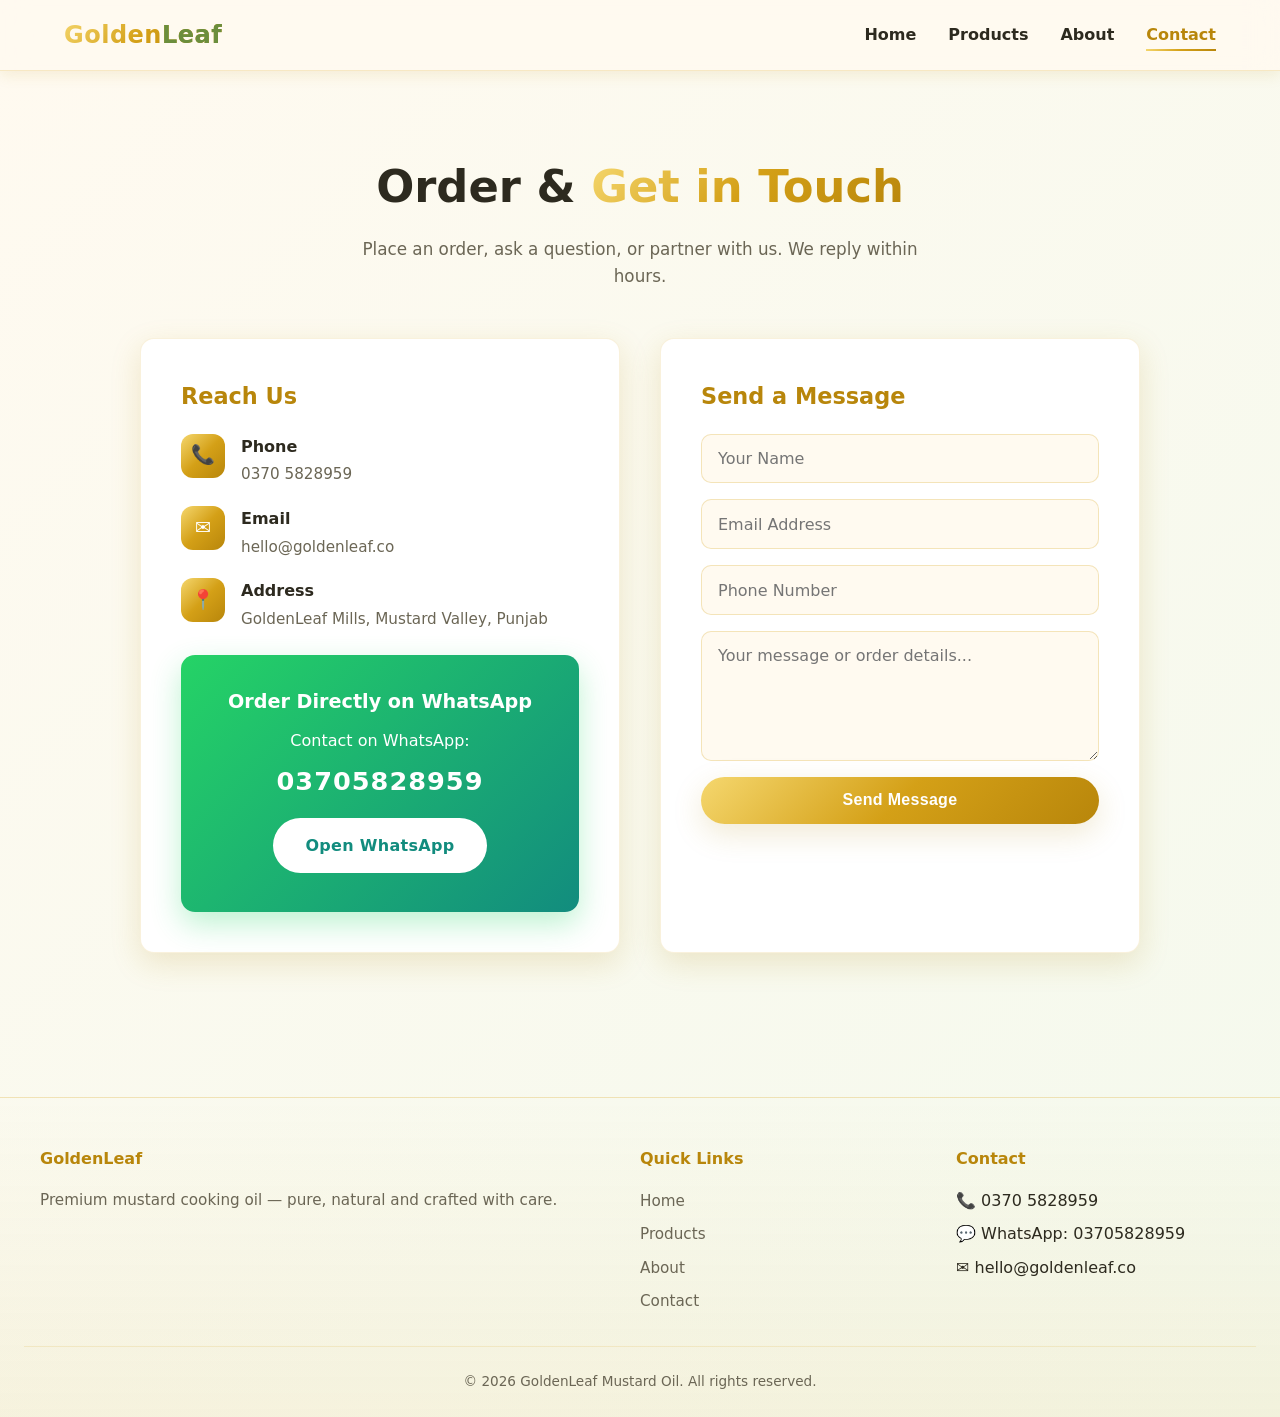
<file: contact.html>
<!DOCTYPE html>
<html lang="en">
<head>
<meta charset="UTF-8" />
<meta name="viewport" content="width=device-width, initial-scale=1.0" />
<title>Order & Contact — GoldenLeaf Mustard Oil</title>
<meta name="description" content="Order GoldenLeaf mustard cooking oil on WhatsApp or send us a message. We deliver across the country." />
<link rel="stylesheet" href="style.css" />
</head>
<body>

<nav class="navbar">
  <div class="nav-container">
    <a href="index.html" class="logo">Golden<span>Leaf</span></a>
    <button class="menu-toggle" aria-label="Menu">☰</button>
    <ul class="nav-links">
      <li><a href="index.html">Home</a></li>
      <li><a href="products.html">Products</a></li>
      <li><a href="about.html">About</a></li>
      <li><a href="contact.html">Contact</a></li>
    </ul>
  </div>
</nav>

<section class="section">
  <div class="section-header reveal">
    <h2>Order & <span class="accent">Get in Touch</span></h2>
    <p>Place an order, ask a question, or partner with us. We reply within hours.</p>
  </div>

  <div class="contact-grid">
    <div class="contact-card reveal">
      <h3>Reach Us</h3>
      <div class="contact-info">
        <div class="contact-item">
          <div class="icon">📞</div>
          <div><strong>Phone</strong><p>0370 5828959</p></div>
        </div>
        <div class="contact-item">
          <div class="icon">✉️</div>
          <div><strong>Email</strong><p>hello@goldenleaf.co</p></div>
        </div>
        <div class="contact-item">
          <div class="icon">📍</div>
          <div><strong>Address</strong><p>GoldenLeaf Mills, Mustard Valley, Punjab</p></div>
        </div>
      </div>

      <div class="whatsapp-box">
        <h4>Order Directly on WhatsApp</h4>
        <p>Contact on WhatsApp:</p>
        <div class="number">03705828959</div>
        <a href="https://wa.me/923705828959" target="_blank" rel="noopener" class="btn">Open WhatsApp</a>
      </div>
    </div>

    <div class="contact-card reveal">
      <h3>Send a Message</h3>
      <form class="contact-form" id="contactForm">
        <input type="text" placeholder="Your Name" required />
        <input type="email" placeholder="Email Address" required />
        <input type="tel" placeholder="Phone Number" />
        <textarea placeholder="Your message or order details..." required></textarea>
        <button type="submit" class="btn btn-primary">Send Message</button>
      </form>
    </div>
  </div>
</section>

<footer class="footer">
  <div class="footer-content">
    <div><h4>GoldenLeaf</h4><p>Premium mustard cooking oil — pure, natural and crafted with care.</p></div>
    <div><h4>Quick Links</h4><ul>
      <li><a href="index.html">Home</a></li>
      <li><a href="products.html">Products</a></li>
      <li><a href="about.html">About</a></li>
      <li><a href="contact.html">Contact</a></li>
    </ul></div>
    <div><h4>Contact</h4><ul>
      <li>📞 0370 5828959</li>
      <li>💬 WhatsApp: 03705828959</li>
      <li>✉️ hello@goldenleaf.co</li>
    </ul></div>
  </div>
  <div class="footer-bottom">© 2026 GoldenLeaf Mustard Oil. All rights reserved.</div>
</footer>

<script src="script.js"></script>
</body>
</html>
</file>
<file: style.css>
/* ========== Mustard Oil Site - Premium Theme ========== */
:root {
  --gold: #d4a017;
  --gold-light: #f5d76e;
  --gold-deep: #b8860b;
  --green: #a8d08d;
  --green-deep: #6b8e3d;
  --cream: #fffaf0;
  --bg: #fdfbf3;
  --text: #2d2a1f;
  --muted: #6b6655;
  --white: #ffffff;
  --shadow-sm: 0 4px 14px rgba(180, 140, 20, 0.12);
  --shadow-md: 0 10px 30px rgba(180, 140, 20, 0.18);
  --shadow-lg: 0 20px 50px rgba(180, 140, 20, 0.25);
  --gradient-gold: linear-gradient(135deg, #f5d76e 0%, #d4a017 50%, #b8860b 100%);
  --gradient-green: linear-gradient(135deg, #c8e6a8 0%, #a8d08d 100%);
  --gradient-bg: linear-gradient(135deg, #fffaf0 0%, #f4f9ed 100%);
  --radius: 14px;
}

* { margin: 0; padding: 0; box-sizing: border-box; }
html { scroll-behavior: smooth; }
body {
  font-family: 'Segoe UI', system-ui, -apple-system, sans-serif;
  background: var(--gradient-bg);
  color: var(--text);
  line-height: 1.6;
  min-height: 100vh;
  overflow-x: hidden;
}

a { text-decoration: none; color: inherit; }
img { max-width: 100%; display: block; }

/* ========== Navigation ========== */
.navbar {
  position: sticky;
  top: 0;
  z-index: 100;
  background: rgba(255, 250, 240, 0.85);
  backdrop-filter: blur(14px);
  -webkit-backdrop-filter: blur(14px);
  border-bottom: 1px solid rgba(212, 160, 23, 0.2);
  box-shadow: var(--shadow-sm);
}
.nav-container {
  max-width: 1200px;
  margin: 0 auto;
  padding: 1rem 1.5rem;
  display: flex;
  align-items: center;
  justify-content: space-between;
}
.logo {
  font-size: 1.5rem;
  font-weight: 800;
  background: var(--gradient-gold);
  -webkit-background-clip: text;
  background-clip: text;
  color: transparent;
  letter-spacing: 0.5px;
}
.logo span { color: var(--green-deep); -webkit-text-fill-color: var(--green-deep); }

.nav-links {
  display: flex;
  gap: 2rem;
  list-style: none;
  align-items: center;
}
.nav-links a {
  font-weight: 600;
  color: var(--text);
  position: relative;
  padding: 0.4rem 0;
  transition: color 0.3s;
}
.nav-links a::after {
  content: '';
  position: absolute;
  bottom: 0;
  left: 0;
  width: 0;
  height: 2px;
  background: var(--gradient-gold);
  transition: width 0.3s ease;
}
.nav-links a:hover { color: var(--gold-deep); }
.nav-links a:hover::after,
.nav-links a.active::after { width: 100%; }
.nav-links a.active { color: var(--gold-deep); }

.menu-toggle {
  display: none;
  background: none;
  border: none;
  font-size: 1.6rem;
  cursor: pointer;
  color: var(--gold-deep);
}

/* ========== Buttons ========== */
.btn {
  display: inline-block;
  padding: 0.9rem 2rem;
  border-radius: 999px;
  font-weight: 700;
  font-size: 1rem;
  cursor: pointer;
  border: none;
  transition: all 0.35s cubic-bezier(.2,.8,.2,1);
  position: relative;
  overflow: hidden;
  letter-spacing: 0.3px;
}
.btn-primary {
  background: var(--gradient-gold);
  color: #fff;
  box-shadow: var(--shadow-md);
}
.btn-primary::before {
  content: '';
  position: absolute;
  top: 0; left: -120%;
  width: 100%; height: 100%;
  background: linear-gradient(120deg, transparent, rgba(255,255,255,0.45), transparent);
  transition: left 0.6s ease;
}
.btn-primary:hover::before { left: 120%; }
.btn-primary:hover { transform: translateY(-3px); box-shadow: var(--shadow-lg); }
.btn-secondary {
  background: var(--gradient-green);
  color: #2d3d1f;
  box-shadow: 0 6px 20px rgba(107, 142, 61, 0.25);
}
.btn-secondary:hover { transform: translateY(-3px); box-shadow: 0 12px 28px rgba(107, 142, 61, 0.35); }

/* ========== Hero ========== */
.hero {
  position: relative;
  padding: 5rem 1.5rem 6rem;
  overflow: hidden;
}
.hero-container {
  max-width: 1200px;
  margin: 0 auto;
  display: grid;
  grid-template-columns: 1.1fr 1fr;
  gap: 3rem;
  align-items: center;
}
.hero-content h1 {
  font-size: clamp(2.2rem, 5vw, 3.8rem);
  font-weight: 800;
  line-height: 1.1;
  margin-bottom: 1.2rem;
  color: var(--text);
}
.hero-content h1 .accent {
  background: var(--gradient-gold);
  -webkit-background-clip: text;
  background-clip: text;
  color: transparent;
}
.hero-content p {
  font-size: 1.15rem;
  color: var(--muted);
  margin-bottom: 2rem;
  max-width: 520px;
}
.hero-cta { display: flex; gap: 1rem; flex-wrap: wrap; }

.hero-visual {
  position: relative;
  display: flex;
  justify-content: center;
  align-items: center;
  min-height: 420px;
}
.hero-bottle {
  max-height: 480px;
  width: auto;
  filter: drop-shadow(0 30px 40px rgba(180, 140, 20, 0.35));
  animation: float 6s ease-in-out infinite;
  transition: transform 0.2s ease-out;
}
.hero-glow {
  position: absolute;
  width: 380px; height: 380px;
  border-radius: 50%;
  background: radial-gradient(circle, rgba(245, 215, 110, 0.6), transparent 70%);
  filter: blur(40px);
  z-index: -1;
  animation: pulse-glow 4s ease-in-out infinite;
}

@keyframes float {
  0%, 100% { transform: translateY(0); }
  50% { transform: translateY(-18px); }
}
@keyframes pulse-glow {
  0%, 100% { opacity: 0.7; transform: scale(1); }
  50% { opacity: 1; transform: scale(1.08); }
}

/* ========== Sections ========== */
.section {
  max-width: 1200px;
  margin: 0 auto;
  padding: 5rem 1.5rem;
}
.section-header { text-align: center; margin-bottom: 3rem; }
.section-header h2 {
  font-size: clamp(1.8rem, 4vw, 2.8rem);
  font-weight: 800;
  margin-bottom: 0.8rem;
}
.section-header h2 .accent {
  background: var(--gradient-gold);
  -webkit-background-clip: text;
  background-clip: text;
  color: transparent;
}
.section-header p { color: var(--muted); max-width: 600px; margin: 0 auto; font-size: 1.05rem; }

/* ========== Features ========== */
.features {
  display: grid;
  grid-template-columns: repeat(auto-fit, minmax(260px, 1fr));
  gap: 1.5rem;
}
.feature-card {
  background: var(--white);
  border-radius: var(--radius);
  padding: 2rem;
  box-shadow: var(--shadow-sm);
  border: 1px solid rgba(212, 160, 23, 0.15);
  transition: transform 0.4s, box-shadow 0.4s;
  text-align: center;
}
.feature-card:hover { transform: translateY(-8px); box-shadow: var(--shadow-md); }
.feature-icon {
  width: 64px; height: 64px;
  border-radius: 18px;
  display: grid; place-items: center;
  background: var(--gradient-gold);
  color: #fff;
  font-size: 1.8rem;
  margin: 0 auto 1rem;
  box-shadow: var(--shadow-sm);
}
.feature-card:nth-child(even) .feature-icon { background: var(--gradient-green); color: #2d3d1f; }
.feature-card h3 { font-size: 1.2rem; margin-bottom: 0.5rem; }
.feature-card p { color: var(--muted); font-size: 0.95rem; }

/* ========== Products Grid ========== */
.products-grid {
  display: grid;
  grid-template-columns: repeat(auto-fit, minmax(280px, 1fr));
  gap: 2rem;
  perspective: 1200px;
}
.product-card {
  background: var(--white);
  border-radius: var(--radius);
  padding: 2rem 1.5rem;
  text-align: center;
  box-shadow: var(--shadow-sm);
  border: 1px solid rgba(212, 160, 23, 0.18);
  transition: transform 0.25s ease, box-shadow 0.4s ease;
  transform-style: preserve-3d;
  position: relative;
  overflow: hidden;
}
.product-card::after {
  content: '';
  position: absolute;
  inset: 0;
  background: linear-gradient(135deg, rgba(245, 215, 110, 0.08), transparent 50%, rgba(168, 208, 141, 0.08));
  pointer-events: none;
  opacity: 0;
  transition: opacity 0.4s;
}
.product-card:hover::after { opacity: 1; }
.product-card:hover { box-shadow: var(--shadow-lg); }

.product-image {
  height: 280px;
  display: flex;
  align-items: center;
  justify-content: center;
  margin-bottom: 1.2rem;
  transition: transform 0.5s cubic-bezier(.2,.8,.2,1);
}
.product-image img {
  max-height: 100%;
  width: auto;
  filter: drop-shadow(0 18px 24px rgba(180, 140, 20, 0.3));
  transition: transform 0.5s ease, filter 0.5s ease;
}
.product-card:hover .product-image img {
  transform: scale(1.08) rotate(-3deg);
  filter: drop-shadow(0 28px 36px rgba(180, 140, 20, 0.45));
}
.product-card h3 { font-size: 1.3rem; margin-bottom: 0.4rem; }
.product-card .price {
  display: inline-block;
  background: var(--gradient-gold);
  -webkit-background-clip: text;
  background-clip: text;
  color: transparent;
  font-weight: 800;
  font-size: 1.4rem;
  margin: 0.6rem 0 1rem;
}
.product-card p.desc { color: var(--muted); font-size: 0.95rem; margin-bottom: 1rem; }
.badge {
  display: inline-block;
  background: var(--gradient-green);
  color: #2d3d1f;
  font-size: 0.75rem;
  font-weight: 700;
  padding: 0.25rem 0.7rem;
  border-radius: 999px;
  margin-bottom: 0.5rem;
  letter-spacing: 0.5px;
}

/* ========== About ========== */
.about-grid {
  display: grid;
  grid-template-columns: 1fr 1fr;
  gap: 3rem;
  align-items: center;
}
.about-text h2 { font-size: 2.2rem; margin-bottom: 1rem; }
.about-text h2 .accent {
  background: var(--gradient-gold);
  -webkit-background-clip: text;
  background-clip: text;
  color: transparent;
}
.about-text p { color: var(--muted); margin-bottom: 1rem; }
.about-stats {
  display: grid;
  grid-template-columns: repeat(3, 1fr);
  gap: 1rem;
  margin-top: 2rem;
}
.stat { text-align: center; padding: 1rem; background: var(--white); border-radius: var(--radius); box-shadow: var(--shadow-sm); }
.stat .num { display: block; font-size: 1.8rem; font-weight: 800; color: var(--gold-deep); }
.stat .label { font-size: 0.85rem; color: var(--muted); }
.about-image {
  border-radius: var(--radius);
  overflow: hidden;
  box-shadow: var(--shadow-lg);
  aspect-ratio: 4/3;
}
.about-image img { width: 100%; height: 100%; object-fit: cover; }

/* ========== Contact ========== */
.contact-grid {
  display: grid;
  grid-template-columns: 1fr 1fr;
  gap: 2.5rem;
  max-width: 1000px;
  margin: 0 auto;
}
.contact-card {
  background: var(--white);
  border-radius: var(--radius);
  padding: 2.5rem;
  box-shadow: var(--shadow-md);
  border: 1px solid rgba(212, 160, 23, 0.15);
}
.contact-card h3 { font-size: 1.4rem; margin-bottom: 1.2rem; color: var(--gold-deep); }
.contact-info { display: flex; flex-direction: column; gap: 1.2rem; }
.contact-item { display: flex; gap: 1rem; align-items: flex-start; }
.contact-item .icon {
  width: 44px; height: 44px; flex-shrink: 0;
  border-radius: 12px;
  display: grid; place-items: center;
  background: var(--gradient-gold);
  color: #fff;
  font-size: 1.2rem;
}
.contact-item strong { display: block; margin-bottom: 0.2rem; }
.contact-item p { color: var(--muted); font-size: 0.95rem; }

.whatsapp-box {
  background: linear-gradient(135deg, #25d366 0%, #128c7e 100%);
  color: #fff;
  border-radius: var(--radius);
  padding: 2rem;
  text-align: center;
  margin-top: 1.5rem;
  box-shadow: 0 12px 30px rgba(37, 211, 102, 0.3);
}
.whatsapp-box h4 { font-size: 1.2rem; margin-bottom: 0.6rem; }
.whatsapp-box .number { font-size: 1.6rem; font-weight: 800; letter-spacing: 1px; margin: 0.5rem 0 1rem; }
.whatsapp-box .btn { background: #fff; color: #128c7e; }
.whatsapp-box .btn:hover { transform: translateY(-3px); box-shadow: 0 10px 25px rgba(0,0,0,0.25); }

.contact-form { display: flex; flex-direction: column; gap: 1rem; }
.contact-form input,
.contact-form textarea {
  width: 100%;
  padding: 0.9rem 1rem;
  border: 1.5px solid rgba(212, 160, 23, 0.25);
  border-radius: 10px;
  font-family: inherit;
  font-size: 1rem;
  background: var(--cream);
  transition: border-color 0.3s, box-shadow 0.3s;
}
.contact-form input:focus,
.contact-form textarea:focus {
  outline: none;
  border-color: var(--gold);
  box-shadow: 0 0 0 4px rgba(212, 160, 23, 0.15);
}
.contact-form textarea { min-height: 130px; resize: vertical; }

/* ========== Footer ========== */
.footer {
  background: linear-gradient(180deg, transparent, rgba(212, 160, 23, 0.08));
  padding: 3rem 1.5rem 1.5rem;
  margin-top: 4rem;
  border-top: 1px solid rgba(212, 160, 23, 0.2);
}
.footer-content {
  max-width: 1200px;
  margin: 0 auto;
  display: grid;
  grid-template-columns: 2fr 1fr 1fr;
  gap: 2rem;
}
.footer h4 { margin-bottom: 1rem; color: var(--gold-deep); }
.footer p, .footer a { color: var(--muted); font-size: 0.95rem; }
.footer ul { list-style: none; display: flex; flex-direction: column; gap: 0.5rem; }
.footer a:hover { color: var(--gold-deep); }
.footer-bottom {
  text-align: center;
  margin-top: 2rem;
  padding-top: 1.5rem;
  border-top: 1px solid rgba(212, 160, 23, 0.15);
  font-size: 0.85rem;
  color: var(--muted);
}

/* ========== Page reveal animation ========== */
.reveal { opacity: 0; transform: translateY(30px); transition: opacity 0.7s ease, transform 0.7s ease; }
.reveal.visible { opacity: 1; transform: translateY(0); }

/* ========== Responsive ========== */
@media (max-width: 860px) {
  .hero-container, .about-grid, .contact-grid { grid-template-columns: 1fr; }
  .hero-visual { min-height: 320px; }
  .hero-bottle { max-height: 360px; }
  .footer-content { grid-template-columns: 1fr; }
  .menu-toggle { display: block; }
  .nav-links {
    position: absolute;
    top: 100%; left: 0; right: 0;
    flex-direction: column;
    background: var(--white);
    padding: 1.5rem;
    gap: 1rem;
    box-shadow: var(--shadow-md);
    transform: translateY(-10px);
    opacity: 0;
    pointer-events: none;
    transition: all 0.3s;
  }
  .nav-links.open { transform: translateY(0); opacity: 1; pointer-events: auto; }
}
@media (max-width: 500px) {
  .about-stats { grid-template-columns: 1fr; }
  .hero { padding: 3rem 1.2rem 4rem; }
  .section { padding: 3.5rem 1.2rem; }
}
</file>
